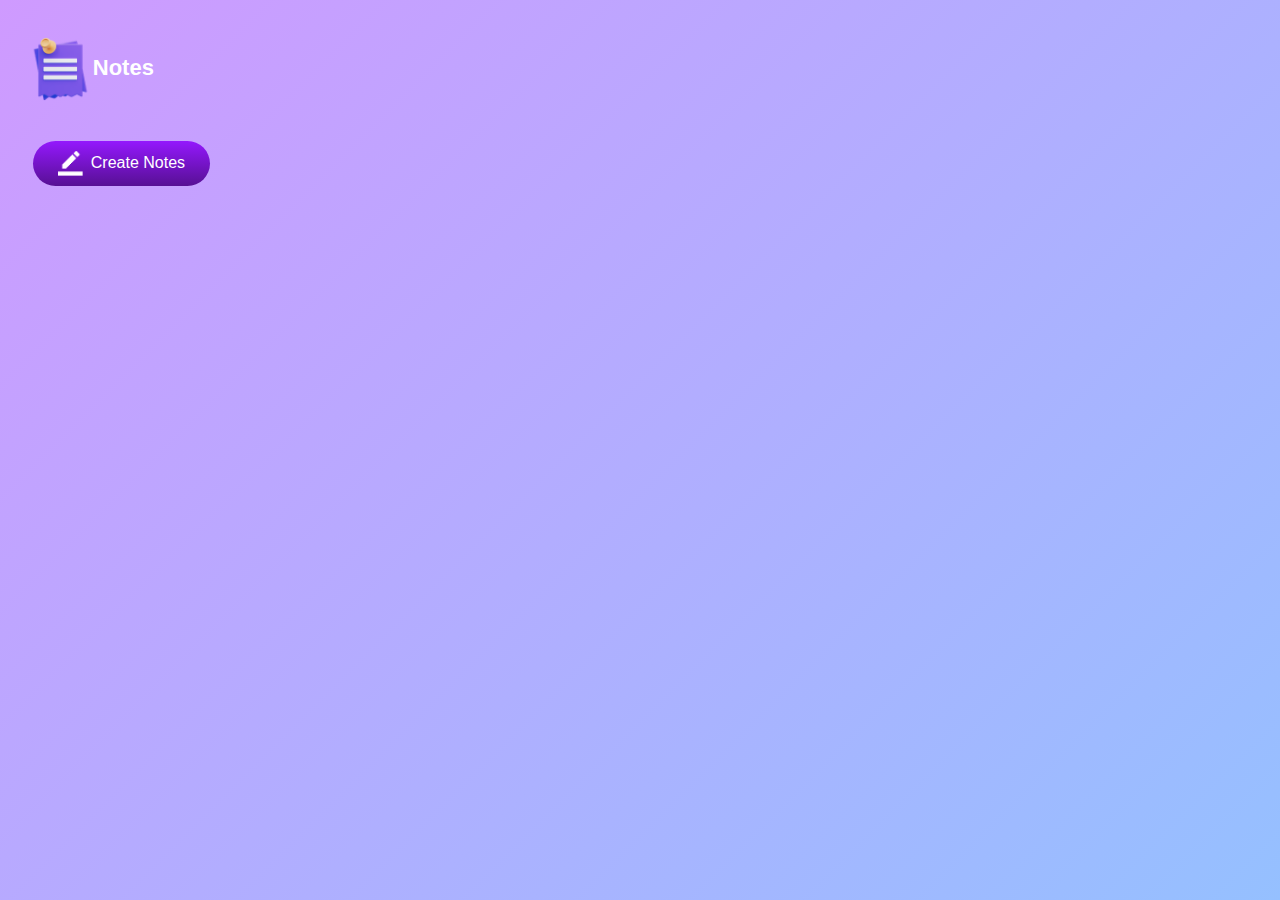
<file: Make_Notes_App/index.html>
<!DOCTYPE html>
<html>
    <head>
        <meta name="viewpoint" content="width=device-width, initial-scale=1">
        <title>Notes App</title>
        <link rel="stylesheet" href="style.css">
    </head>
    <body>
        <div class="container">
            <h1><img src="images/notes.png">Notes</h1>
            <button class="btn"><img src="images/edit.png">Create Notes</button>
            <div class="notes-container">
                <!--
                <p contenteditable="True" class="input-box"> 
                    <img src="images/delete.png"></p>
                -->
            </div>
        </div>
        <script src="script.js"></script>
    </body>
</html>
</file>
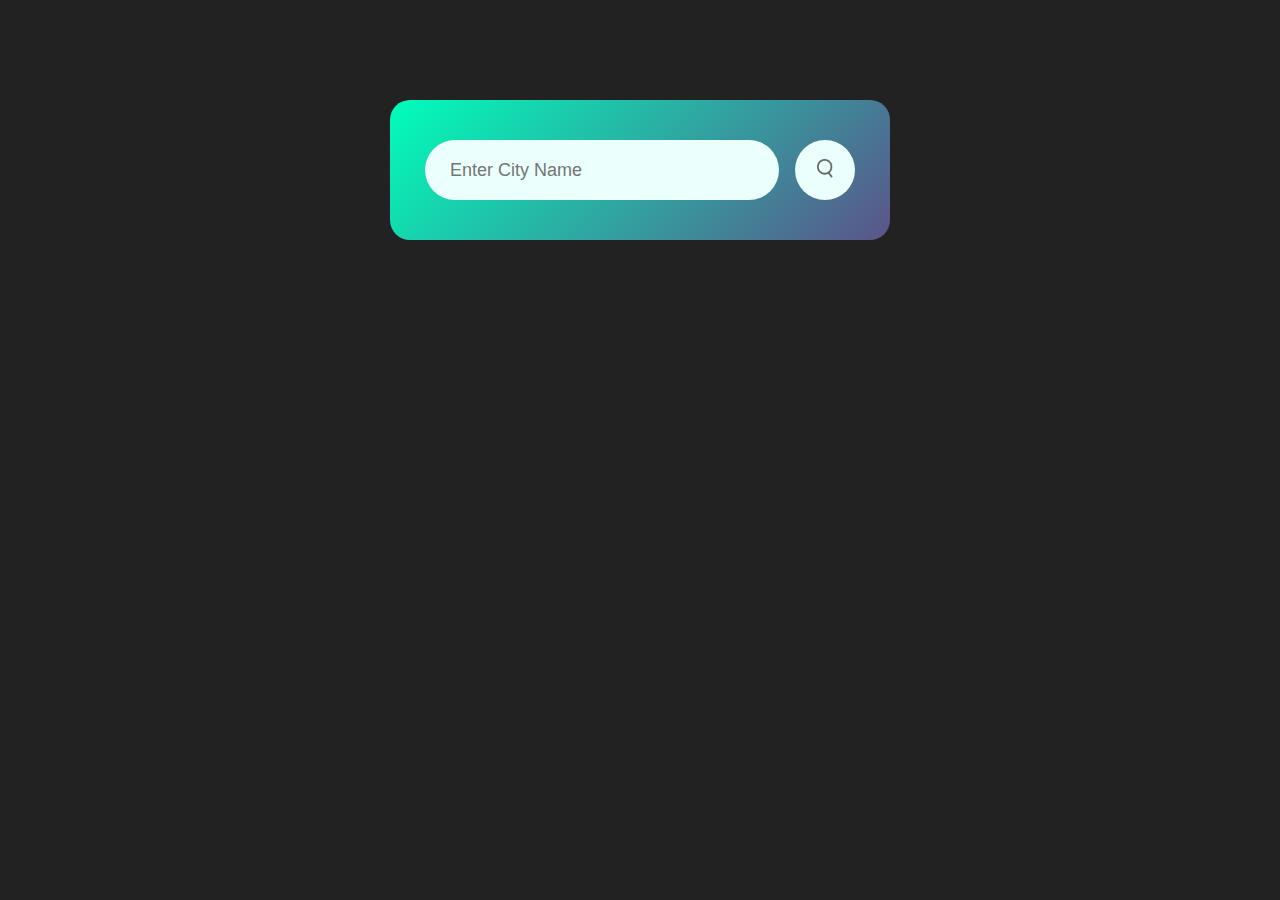
<file: Make_Weather_App/index.html>
<!DOCTYPE html>
<html>
    <head>
        <meta name="viewpoint" content="width=device-width, initial-scale=1">
        <title>Weather App</title>
        <link rel="stylesheet" href="style.css">
    </head>
    <body>
        <div class="card">
            <div class="search">
                <input type="text" placeholder="Enter City Name" spellcheck="false">
                <button><img src="images/search.png"></button>
            </div>

            <div class="error">
                <p>Invalid City Name</p>
            </div>
            
            <div class="weather">
                <img src="images/rain.png" class="weather-icon">
                <h1 class="temp">22°C</h1>
                <h2 class="city">New York</h2>
                <div class="details">
                    <div class="col">
                        <img src="images/humidity.png">
                        <div>
                            <p class="humidity">50%</p>
                            <p>Humidity</p>
                        </div>
                    </div>
                    <div class="col">
                        <img src="images/wind.png">
                        <div>
                            <p class="wind"> 20 km/h</p>
                            <p>Wind Speed</p>
                        </div>
                    </div>
                </div>
            </div>
        </div>
        <script src="script.js"></script>
    </body>
</html>
</file>
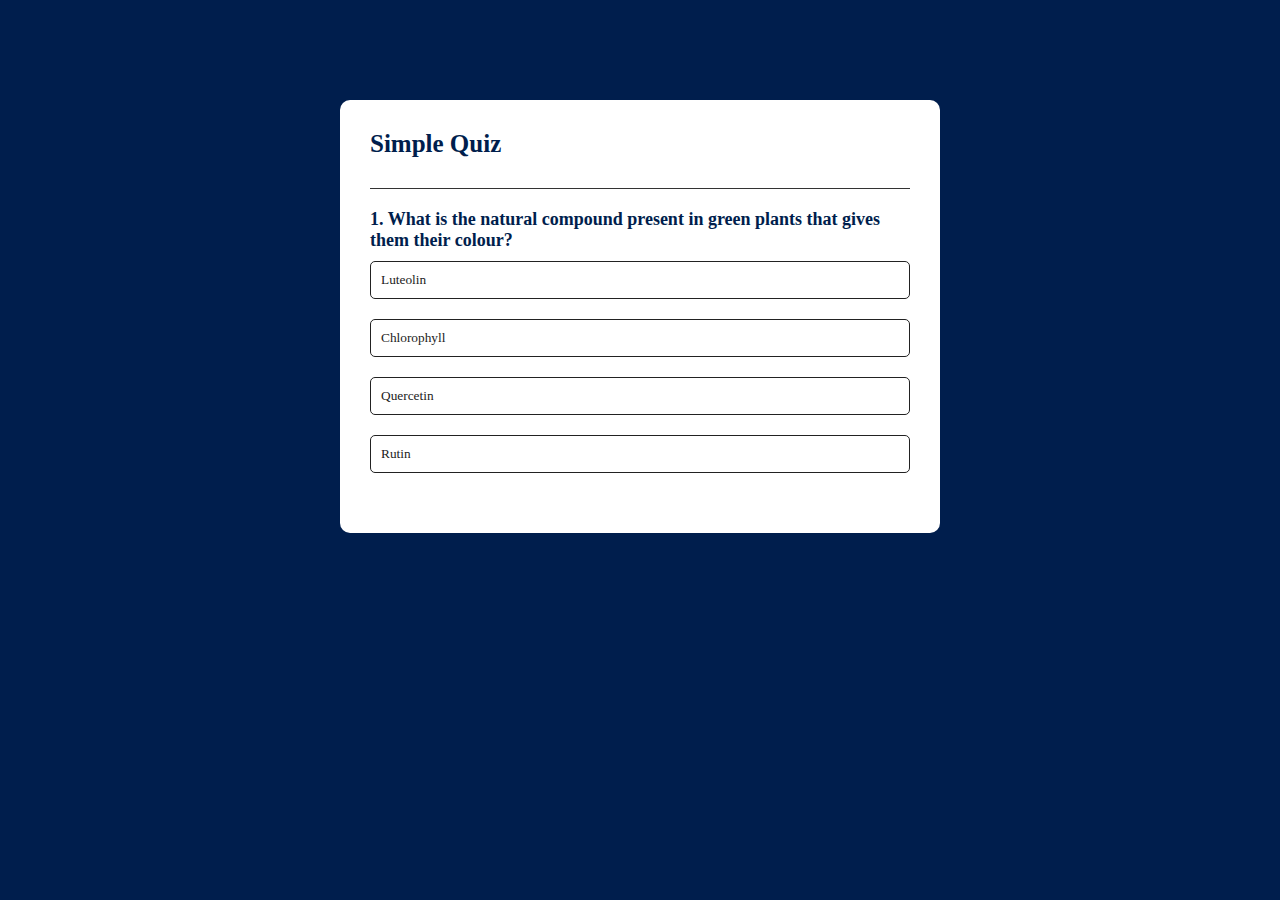
<file: Quiz-App/index.html>
<!DOCTYPE html>
<html>
    <head>
        <meta name="viewpoint" content="width=device-width, initial-scale=1">
        <title>Quiz_App</title>
        <link rel="stylesheet" href="style.css">
    </head>
    <body>
        <div class="app">
            <h1>Simple Quiz</h1>
            <div class="quiz">
                <h2 id="question"> Question Goes Here</h2>
                <div class="answer-buttons" id="answer-buttons">
                    <button class="btn">Answer 1</button>
                    <button class="btn">Answer 2</button>
                    <button class="btn">Answer 3</button>
                    <button class="btn">Answer 4</button>
                </div>
                <button id="next-btn">Next</button>
        
            </div>
        </div>

        <script src="script.js"></script>
    </body>
</html>
</file>
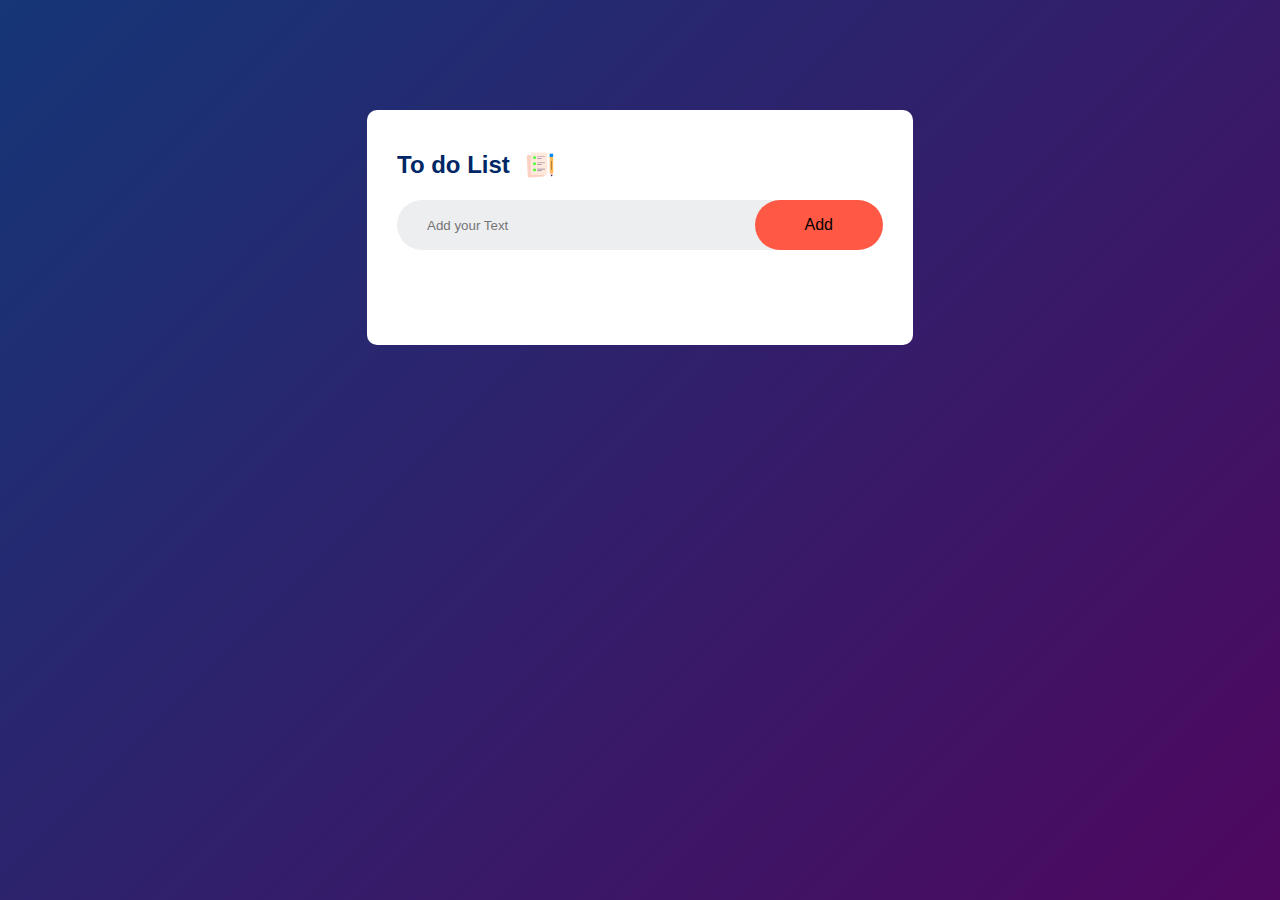
<file: To-do-List/index.html>
<!DOCTYPE html>
<html>
    <head>
        <meta name="viewpoint" content="width=device-width, initial-scale=1">
        <title>To Do List App</title>
        <link rel="stylesheet" href="style.css">
    </head>
    <body>
        <div class="container">
            <div class="to-do-app">
                <h2>To do List <img src="images/icon.png"></h2>
                <div class="row">
                    <input type="text" id="input-box" placeholder="Add your Text">
                    <button onclick="addTask()">Add</button>
                </div>
                <ul id="list-container">
                    <!--
                        <li class="checked">Task 1</li>
                    <li>Task 2</li>
                    <li>Task 3</li>
                    -->
                </ul>

            </div>

        </div>
        <script src="script.js"></script>
    </body>
</html>
</file>
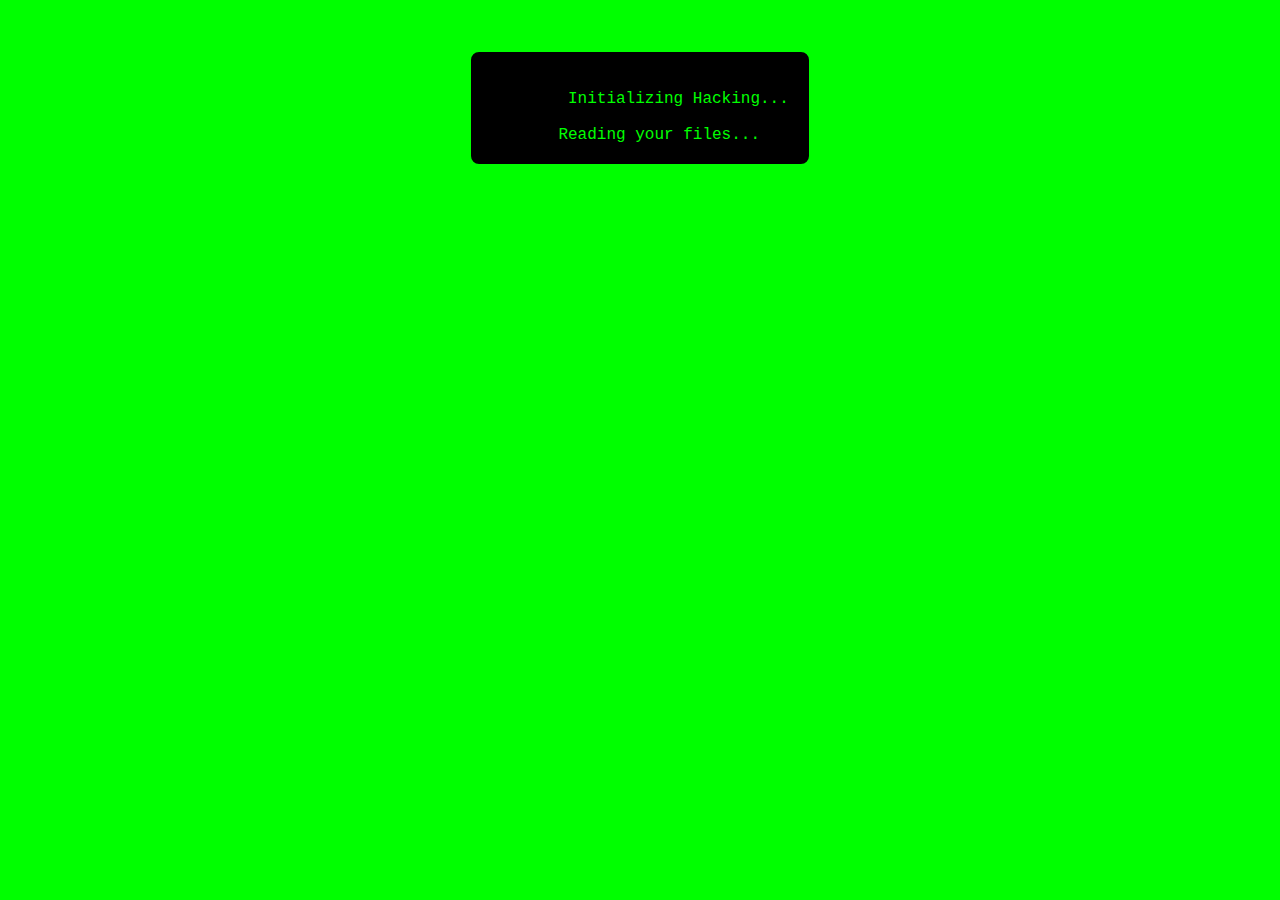
<file: Hacking_Simulator/exc1.html>
<!DOCTYPE html>
<html lang="en">
<head>
    <meta charset="UTF-8">
    <meta name="viewport" content="width=device-width, initial-scale=1.0">
    <title>Document</title>
    <link rel="stylesheet" href="exc.css">
</head>
<body>
<!--
    <div class="container">
        <div class="span span1">Initializing Hacking</div>
        <div class="span span2">Reading your files</div>
        <div class="span span3">Password files detected</div>
        <div class="span span4">Sending all files and password to server</div>
        <div class="span span5">Cleaning up</div>
    </div>
-->
    <div class="terminal" id="terminal">
        Initializing Hacking<span class="blink">...</span><br>
    </div>
    <script src="exc.js"></script>
</body>
</html>
</file>
<file: Make_Notes_App/style.css>
*{
    margin: 0;
    padding: 0;
    box-sizing: border-box;
    font-family: 'Poppins', sans-serif;
}
.container{
    width: 100%;
    min-height: 100vh;
    background: linear-gradient(135deg, #cf9aff, #95c0ff);
    color: #fff;
    padding-top: 2%;
    padding-left: 1%;
}
.container h1{
    display: flex;
    font-size: 22px;
    padding: 10px 15px;
    align-items: center;
    font-weight: 600;
}
.container img{
    position: relative;
    height: 65px;
    width: 65px;
}
.container button img{
    width: 25px;
    height: 25px;
    margin-right: 8px;
}
.container button{
    display: flex;
    align-items: center;
    background: linear-gradient(#9418fd, #571094);
    color: #fff;
    cursor: pointer;
    font-size: 16px;
    border: 0;
    outline: 0;
    padding: 10px 25px;
    margin: 30px 20px;
    border-radius: 40px;
}
.input-box{
    position: relative;
    width: 100%;
    max-width: 500px;
    min-height: 150px;
    background: #fff;
    color: #333;
    outline: none;
    border-radius: 10px;
    padding: 20px;
    margin: 20px 0;
}
.input-box img{
    width: 25px;
    height: 25px;
    position: absolute;
    bottom: 15px;
    right: 15px;
    cursor: pointer;
}
</file>
<file: Make_Weather_App/style.css>
*{
    margin: 0;
    padding: 0;
    font-family: Arial, Helvetica, sans-serif;
    box-sizing: border-box;
}
body{
    background: #222;
}
.card{
    width: 90%;
    max-width: 500px;
    background: linear-gradient(135deg, #00feba, #5b548a);
    color: #fff;
    margin: 100px auto 0;
    padding: 40px 35px;
    border-radius: 20px;
    text-align: center;
}
.search{
    width: 100%;
    display: flex;
    align-items: center;
    justify-content: space-between;
}
.search input{
    border: 0;
    outline: 0;
    background: #ebfffc;
    color: #555;
    padding: 10px 25px;
    margin-right: 16px;
    font-size: 18px;
    flex: 1;
    border-radius: 30px;
    height: 60px;
}
.search button{
    border: 0;
    outline: 0;
    background: #ebfffc;
    width: 60px;
    height: 60px;
    border-radius: 50%;    
    cursor: pointer;
}
.search button img{
    width: 16px;
}
.weather-icon{
    width: 170px;
    margin-top: 30px;
}
.weather h1{
    font-size: 80px;
    font-weight: 500;
}
.weather h2{
    font-size: 45px;
    font-weight: 400;
    margin-top: -10px;
}
.details{
    display: flex;
    align-items: center;
    margin-top: 30px;
    padding: 0 20px;
    justify-content: space-between;
}
.col{
    display: flex;
    align-items: center;
    text-align: left;
}
.col img{
    width: 45px;
    margin-right: 10px;
}

.weather{
    display: none;
}
.error{
    text-align: left;
    font-size: 14px;
    margin-top: 10px;
    margin-left: 10px;
    display: none;
}
</file>
<file: Quiz-App/style.css>
*{
    margin: 0;
    padding: 0;
    box-sizing: border-box;
    font-family: 'Times New Roman', Times, serif;
}
body{
    background: #001e4d;
}
.app{
    width: 90%;
    padding: 30px;
    background: #fff;
    margin: 100px auto 0;
    border-radius: 10px;
    max-width: 600px;
}
.app h1{
    font-size: 25px;
    color: #001e4d;
    font-weight: 600;
    border-bottom: 1px solid #333;
    padding-bottom: 30px;
}
.quiz{
    padding: 20px 0;
}
.quiz h2{
    font-size: 18px;
    color: #001e4d;
    font-weight: 600;
}
.btn{
    background: #fff;
    color: #222;
    font-weight: 500;
    width: 100%;
    border: 1px solid #222;
    border-radius: 5px;
    padding: 10px;
    margin: 10px 0;
    text-align: left;
    cursor: pointer;
    transition: all 0.3s;
}
.btn:hover:not([disabled]){
    background: #222;
    color: #fff;
}
.btn:disabled{
    cursor: no-drop;
}

#next-btn{
    background: #001e4d;
    color: #fff;
    width: 150px;
    border: 0;
    border-radius: 5px;
    padding: 10px;
    margin: 20px auto 0;
    cursor: pointer;
    display: none;
}
.correct{
    background: #9aeabc;
}
.incorrect{
    background: #ff9393;
}
</file>
<file: To-do-List/style.css>
*{
    margin: 0;
    padding: 0;
    box-sizing: border-box;
    font-family: 'Poppins', sans-serif;
}
.container{
    width: 100%;
    min-height: 100vh;
    background: linear-gradient(135deg, #153677, #4e085f);
    padding: 10px;
}
.to-do-app{
    width: 100%;
    max-width: 546px;
    background: #fff;
    margin: 100px auto 20px;
    padding: 40px 30px 70px;
    border-radius: 10px;
}
.to-do-app h2{
    display: flex;
    margin-bottom: 20px;
    color: #002765;
    align-items: center;
}
.to-do-app img{
    width: 30px;
    margin-left: 15px;
}
.row{
    display: flex;
    align-items: center;
    justify-content: space-between;
    background: #edeef0;
    border-radius: 30px;
    padding-left: 20px;
    margin-bottom: 25px;
}
input{
    flex: 1;
    outline: none;
    border: none;
    background: transparent;
    padding: 10px;
    font-weight: 14px;
}
button{
    border: none;
    outline: none;
    padding: 16px 50px;
    background: #ff5945;
    font-size: 16px;
    cursor: pointer;
    border-radius: 40px;
}
ul li{
    list-style: none;
    font-size: 17px;
    padding: 12px 8px 12px 50px;
    user-select: none;
    cursor: pointer;
    position: relative;;
}
ul li::before{
    content: '';
    position: absolute;
    height: 28px;
    width: 28px;
    border-radius: 50%;
    background-image: url(images/unchecked.png);
    background-size: cover;
    background-position: center;
    top: 12px;
    left: 8px;
}
ul li.checked{
    color: #555;
    text-decoration: line-through;
}
ul li.checked::before{
    background-image: url(images/checked.png);
}
ul li span{
    position: absolute;
    right: 0;
    top: 5;
    width: 40px;
    height: 40px;
    font-size: 22px;
    color: #555;
    line-height: 40px;
    text-align: center;
    border-radius: 50%;
}
ul li span:hover{
    background: #edeef0;
}
</file>
<file: Hacking_Simulator/exc.css>
/*--
body{   
    background-color: rgb(23, 105, 23);
}

.terminal{
    height: 200px;
    width: 80vw;
    background: black;
    margin: 30% auto auto auto;
    justify-content: center;
    display: flex;
    flex-direction: column;
}
.span{
    color: rgb(23, 105, 23);
    font-size: 1.5rem;
}
*/


body {
    background-color: #00FF00;
    font-family: 'Courier New', monospace;
    color: #00FF00;
    text-align: center;
    margin: 0;
    overflow: hidden;
}

.terminal {
    display: inline-block;
    margin-top: 50px;
    padding: 20px;
    border: 2px solid #00FF00;
    border-radius: 10px;
    background-color: black;
    white-space: pre;
}

.blink {
    animation: blink 1s infinite;
}
</file>
